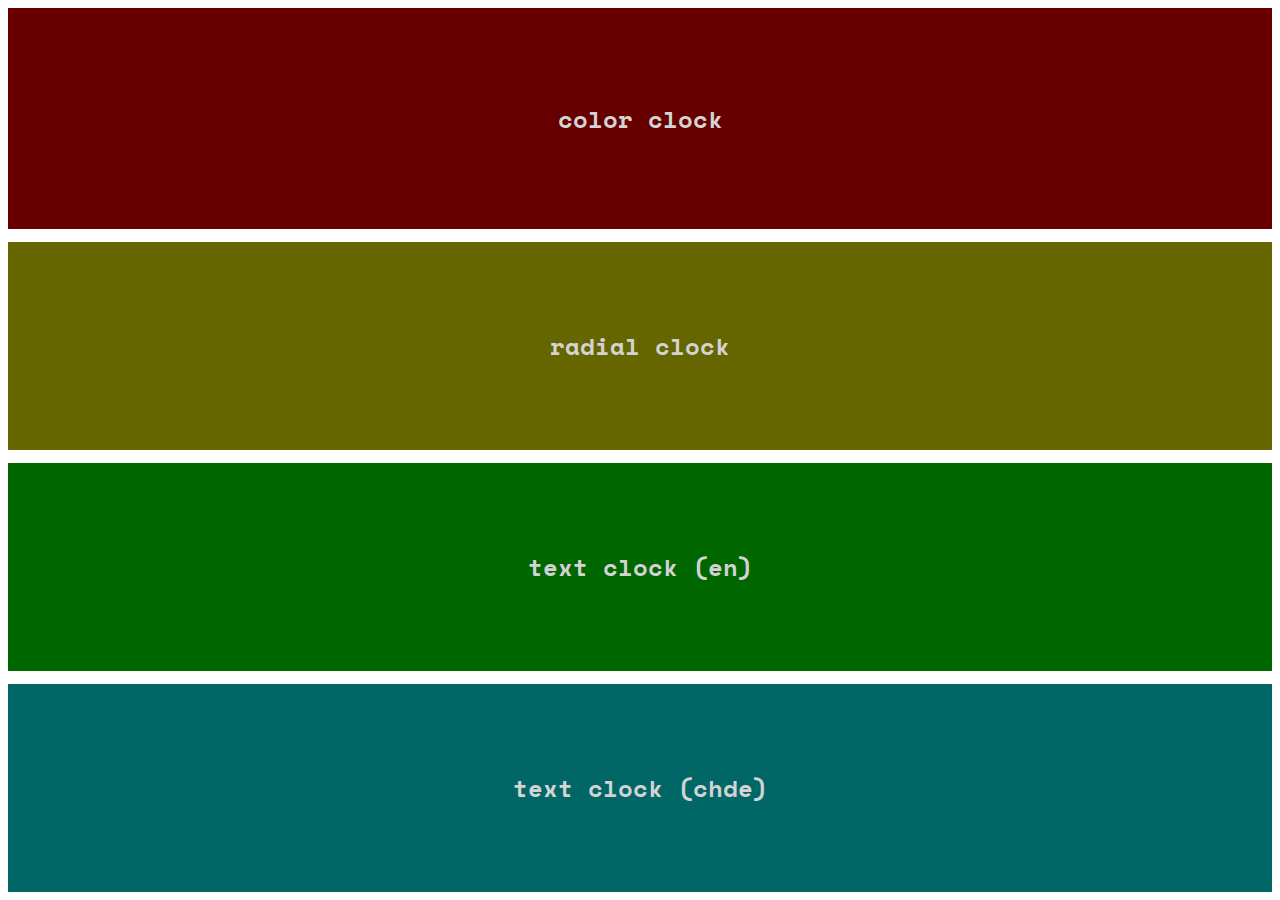
<file: index.html>
<!DOCTYPE>
<html>
<head>
    <title>clocks</title>
    <meta charset="utf-8">
    <link rel="stylesheet" type="text/css" href="./index.css">
    <link href="https://fonts.googleapis.com/css?family=Space+Mono" rel="stylesheet">
</head>

<body>
    <div id="container">
        <a href="./color">
            <div id="cc" class="block">
                <h2> color clock </h2>
            </div>
        </a>

        <a href="./radial">
            <div id="rad" class="block">
                <h2> radial clock </h2>
            </div>
        </a>

        <a href="./text/en.html">
            <div id="texen" class="block">
                <h2> text clock (en) </h2>
            </div>
        </a>

        <a href="./text/chde.html">
            <div id="texchde" class="block">
                <h2> text clock (chde) </h2>
            </div>
        </a>
    </div>

</body>
</html>
</file>
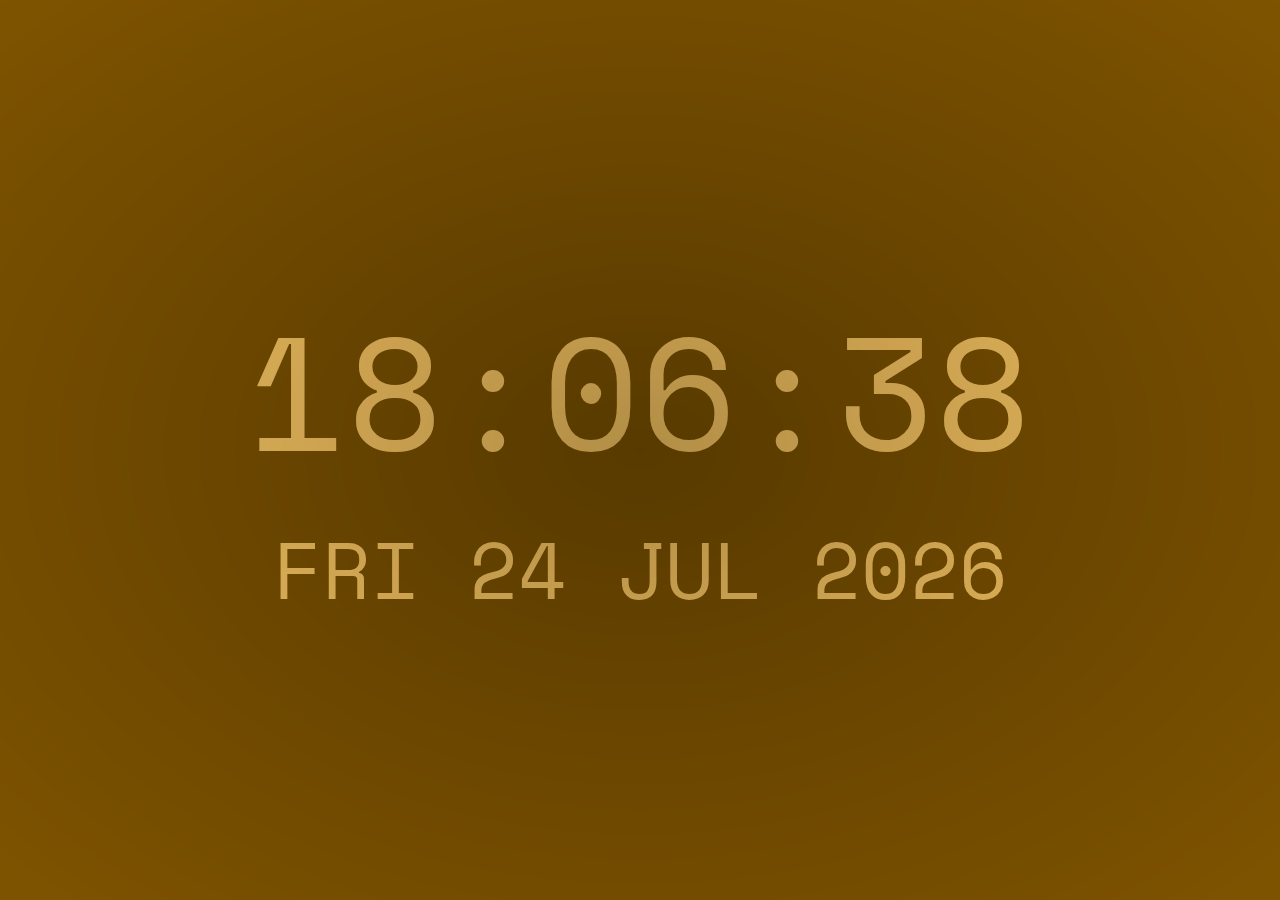
<file: color/index.html>
<!DOCTYPE>
<html>
<head>
    <title>color clock concept</title>
    <meta charset="utf-8">
    <link rel="stylesheet" type="text/css" href="./style.css">
    <link href="https://fonts.googleapis.com/css?family=Space+Mono" rel="stylesheet">
</head>

<body>
    <div id="bg"></div>

    <div id="container">
        <div id="clock">
            <div id="h">00</div>
            :
            <div id="m">00</div>
            :
            <div id="s">00</div>
        </div>

        <div id="date">
            <div id="W">MON</div>
            &nbsp
            <div id="D">00</div>
            &nbsp
            <div id="M">JAN</div>
            &nbsp
            <div id="Y" >0000</div>
        </div>
    </div>

    <div id="gradient"></div>

    <script type="module" src="./code.js"></script>
</body>
</html>
</file>
<file: index.css>
body {
    font-family: 'Space Mono', monospace;
    background-color: white;
}

a, a:active, a:hover {
    text-decoration: none;
    color: black;
}

h2 {
    text-align: center;
}

#container {
    width: 100%;
    height: 100%;
    display: flex;
    flex-direction: column;
    justify-content: center;
    align-items: center;
    color: white;
}

a {
    flex: 1;
    display: flex;
    justify-content: center;
    width: 100%;
}

.block {
    width: 100%;
    display: flex;
    justify-content: center;
    align-items: center;
    background-color: gray;
    color: lightgray;
    margin-top: 1%;
}

#cc {
    background-color: hsl(0, 100%, 20%);
    margin-top: 0;
}

#rad {
    background-color: hsl(60, 100%, 20%);
}

#texen {
    background-color: hsl(120, 100%, 20%);
}

#texchde {
    background-color: hsl(180, 100%, 20%);
}
</file>
<file: color/style.css>
body {
    font-family: 'Space Mono', monospace;
    margin: 0;
    padding: 0;
}

#bg {
    position: fixed;
    top: 0;
    left: 0;
    width: 100%;
    height: 100%;
}

#container {
    position: fixed;
    width: 100%;
    height: 100%;
    display: flex;
    flex-direction: column;
    justify-content: center;
    align-items: center;
}

#clock {
    width: 100%;
    font-size: 1000%;
    display: flex;
    flex-direction: row;
    justify-content: center;
    align-items: center;
}

#date {
    width: 100%;
    font-size: 500%;
    display: flex;
    flex-direction: row;
    justify-content: center;
    align-items: center;
}

#gradient {
    position: absolute;
    top: 0;
    left: 0;
    width: 100%;
    height: 100%;
    background: radial-gradient( rgba(0, 0, 0, 0.3), rgba(0, 0, 0, 0.0) );
}
</file>
